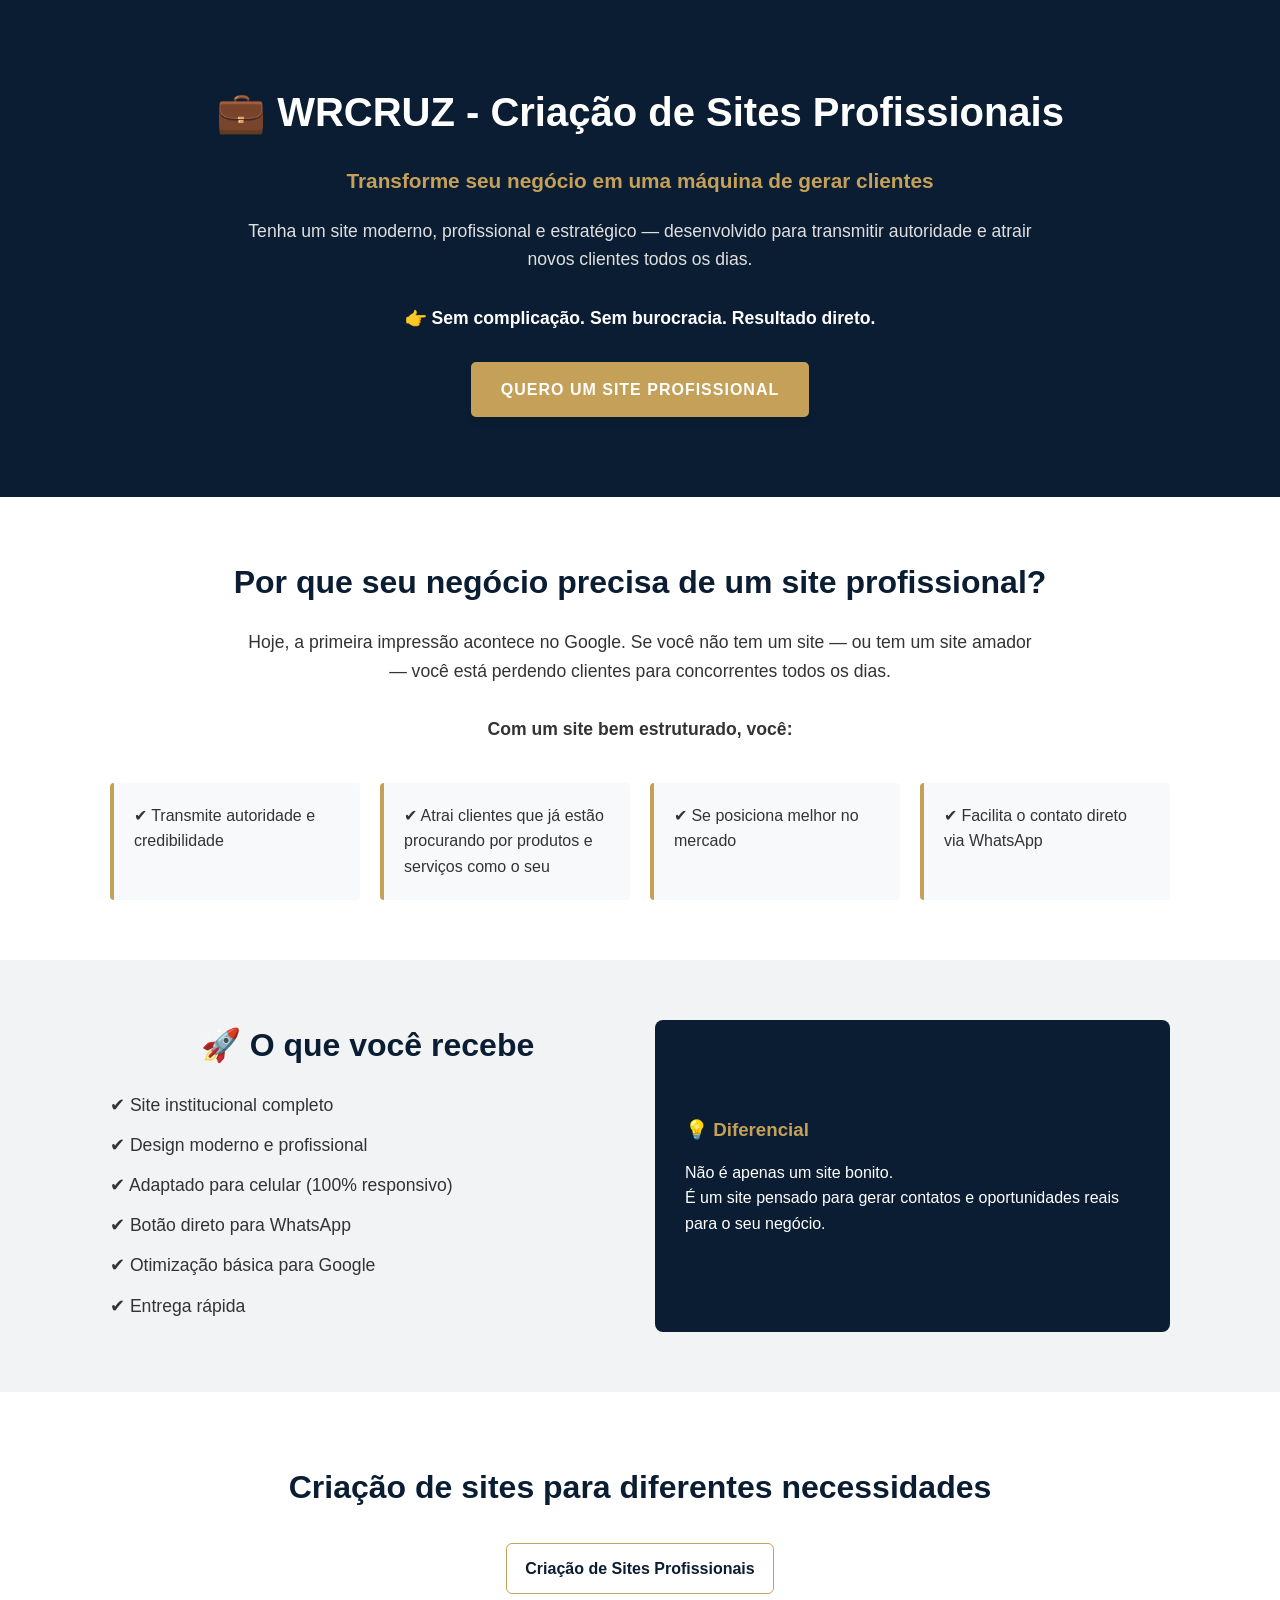
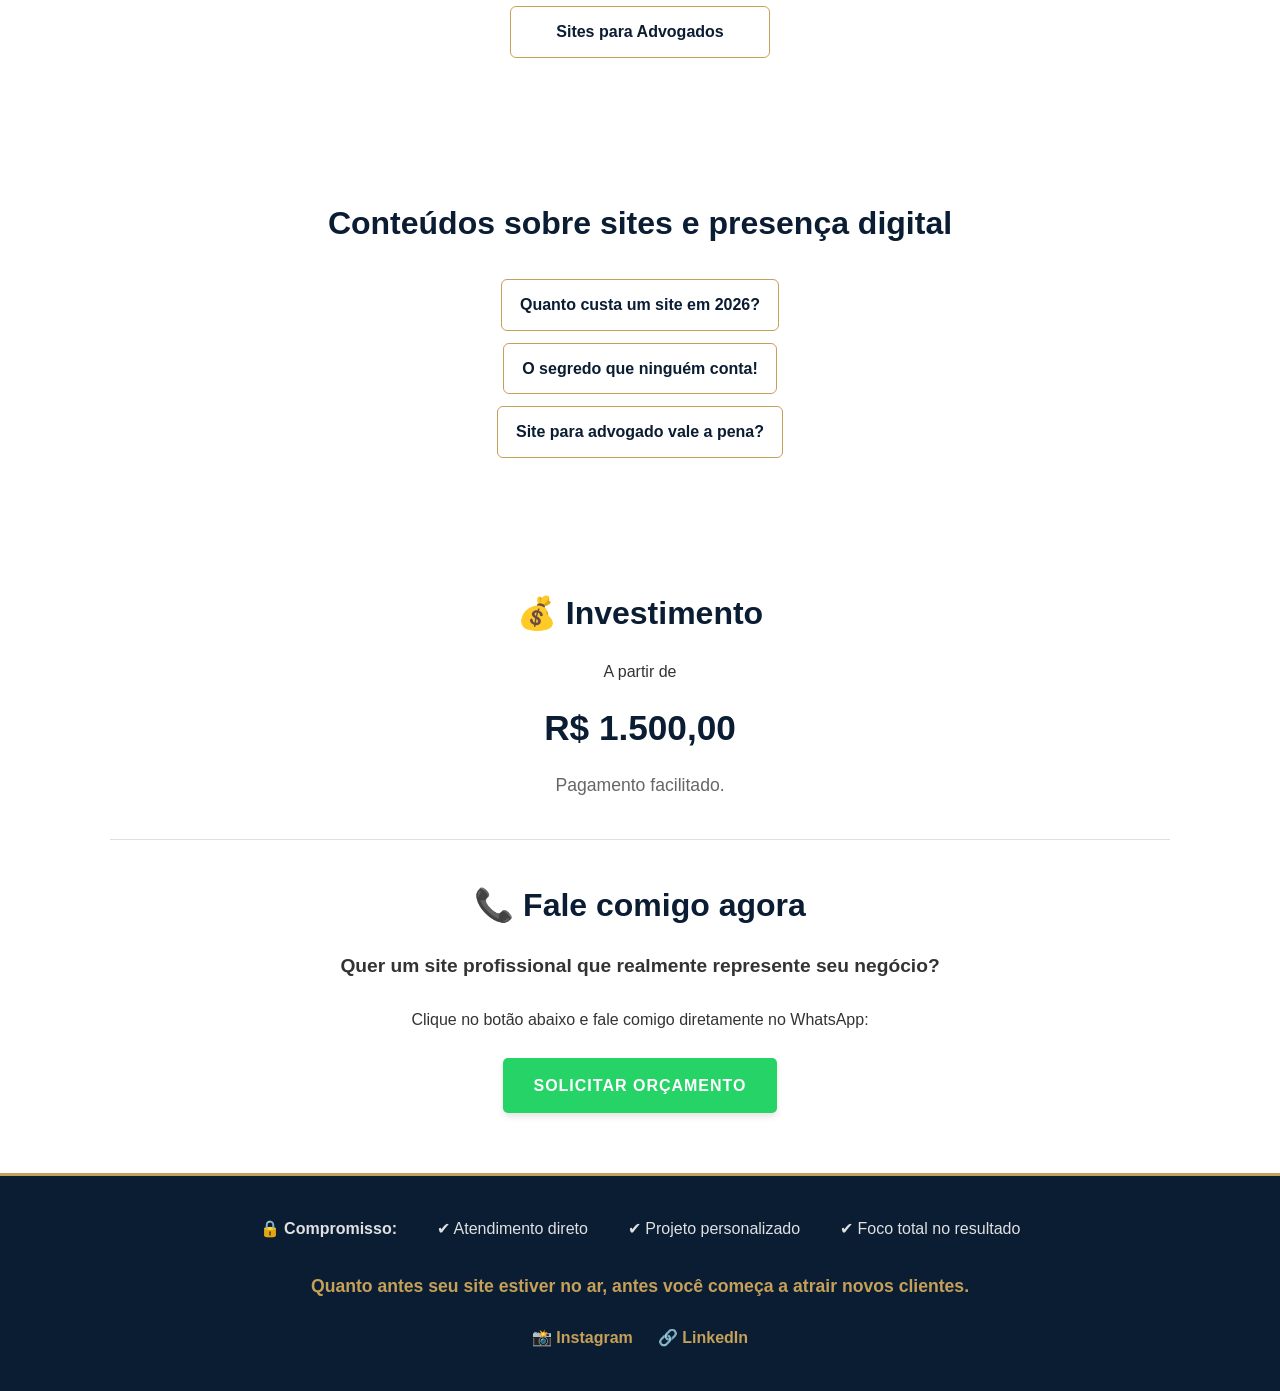
<file: index.html>
<!DOCTYPE html>
<html lang="pt-br">
<head>
    <!-- Google tag (gtag.js) -->
    <script async src="https://www.googletagmanager.com/gtag/js?id=G-B6BQDY1TDD"></script>
    <script>
    window.dataLayer = window.dataLayer || [];
    function gtag(){dataLayer.push(arguments);}
    gtag('js', new Date());

    gtag('config', 'G-B6BQDY1TDD');
    </script>
    <meta charset="UTF-8">
    <meta name="viewport" content="width=device-width, initial-scale=1.0">
    <title>Criação de Sites Profissionais | WR Cruz</title>
    <meta name="description" content="Criação de sites profissionais para advogados, imobiliárias e condomínios. Sites rápidos, modernos e otimizados para Google.">
    <meta name="msvalidate.01" content="6EF476D3A4BE28DECF253E98DB652164" />
    <link rel="stylesheet" href="estilo.css">
</head>
<body>

    <header class="hero">
        <div class="container">
            <h1>💼 WRCRUZ - Criação de Sites Profissionais</h1>
            <p class="subtitle">Transforme seu negócio em uma máquina de gerar clientes</p>
            <p>Tenha um site moderno, profissional e estratégico — desenvolvido para transmitir autoridade e atrair novos clientes todos os dias.</p>
            <p class="highlight">👉 Sem complicação. Sem burocracia. Resultado direto.</p>
            <a href="#contato" class="btn">Quero um site profissional</a>
        </div>
    </header>
    <main>
        <section class="por-que">
            <div class="container">
                <h2>Por que seu negócio precisa de um site profissional?</h2>
                <p>Hoje, a primeira impressão acontece no Google. Se você não tem um site — ou tem um site amador — você está perdendo clientes para concorrentes todos os dias.</p>
                
                <p><strong>Com um site bem estruturado, você:</strong></p>
                
                <div class="grid-beneficios">
                    <div class="card-beneficio">✔ Transmite autoridade e credibilidade</div>
                    <div class="card-beneficio">✔ Atrai clientes que já estão procurando por produtos e serviços como o seu</div>
                    <div class="card-beneficio">✔ Se posiciona melhor no mercado</div>
                    <div class="card-beneficio">✔ Facilita o contato direto via WhatsApp</div>
                </div>
            </div>
        </section>

        <section class="entrega">
            <div class="container">
                <div class="grid-entrega">
                    <div class="lista-entrega">
                        <h2>🚀 O que você recebe</h2>
                        <ul>
                            <li>✔ Site institucional completo</li>
                            <li>✔ Design moderno e profissional</li>
                            <li>✔ Adaptado para celular (100% responsivo)</li>
                            <li>✔ Botão direto para WhatsApp</li>
                            <li>✔ Otimização básica para Google</li>
                            <li>✔ Entrega rápida</li>
                        </ul>
                    </div>
                    <div class="diferencial-box">
                        <h3>💡 Diferencial</h3>
                        <p>Não é apenas um site bonito.</p>
                        <p>É um site pensado para gerar contatos e oportunidades reais para o seu negócio.</p>
                    </div>
                </div>
            </div>
        </section>

        <section class="servicos">
            <div class="container">

                <h2>Criação de sites para diferentes necessidades</h2>

                <ul>
                <li><a href="criacao-de-sites.html">Criação de Sites Profissionais</a></li>
                <li><a href="sites-para-advogados.html">Sites para Advogados</a></li>
                </ul>

            </div>
        </section>

        <section class="conteudo">
            <div class="container">
                <h2>Conteúdos sobre sites e presença digital</h2>

                <ul>
                    <li>
                        <a href="quanto-custa-site-2026.html">
                            Quanto custa um site em 2026?
                        </a>
                    </li>

                    <li>
                        <a href="o-segredo-das-agencias.html">
                            O segredo que ninguém conta!
                        </a>
                    </li>

                    <li>
                        <a href="site-para-advogado-vale-a-pena.html">
                            Site para advogado vale a pena?
                        </a>
                    </li>
                </ul>
            </div>
        </section>

        <section id="contato" class="cta-final">
            <div class="container">
                <h2>💰 Investimento</h2>
                <p>A partir de</p>
                <div class="preco">R$ 1.500,00</div>
                <p class="pagamento">Pagamento facilitado.</p>
                
                <hr style="border: 0; height: 1px; background: #e0e0e0; margin: 40px 0;">

                <h2>📞 Fale comigo agora</h2>
                <p class="contato-texto">Quer um site profissional que realmente represente seu negócio?</p>
                <p style="margin-bottom: 25px;">Clique no botão abaixo e fale comigo diretamente no WhatsApp:</p>
                
                <a href="https://wa.me/5511947932187" target="_blank" class="btn" style="background-color: #25d366;">Solicitar Orçamento</a>
            </div>
        </section>
    </main>
    <footer>
        <div class="container">
            <div class="grid-compromisso">
                <div class="item-compromisso">🔒 <strong>Compromisso:</strong></div>
                <div class="item-compromisso">✔ Atendimento direto</div>
                <div class="item-compromisso">✔ Projeto personalizado</div>
                <div class="item-compromisso">✔ Foco total no resultado</div>
            </div>
            
            <p class="fechamento">Quanto antes seu site estiver no ar, antes você começa a atrair novos clientes.</p>
        
            <!-- Links das redes sociais perfeitamente integrados -->
            <div class="social-links">
                <a href="https://www.instagram.com/dev.wrcruz?igsh=MTc3ZGU0MTVsenQ4bQ==" target="_blank" rel="noopener noreferrer">📸 Instagram</a>
                <a href="https://www.linkedin.com/in/wagner-rogerio-cruz-8895621a3" target="_blank" rel="noopener noreferrer">🔗 LinkedIn</a> 
            </div>
        </div>
    </footer>

</body>
</html>
</file>
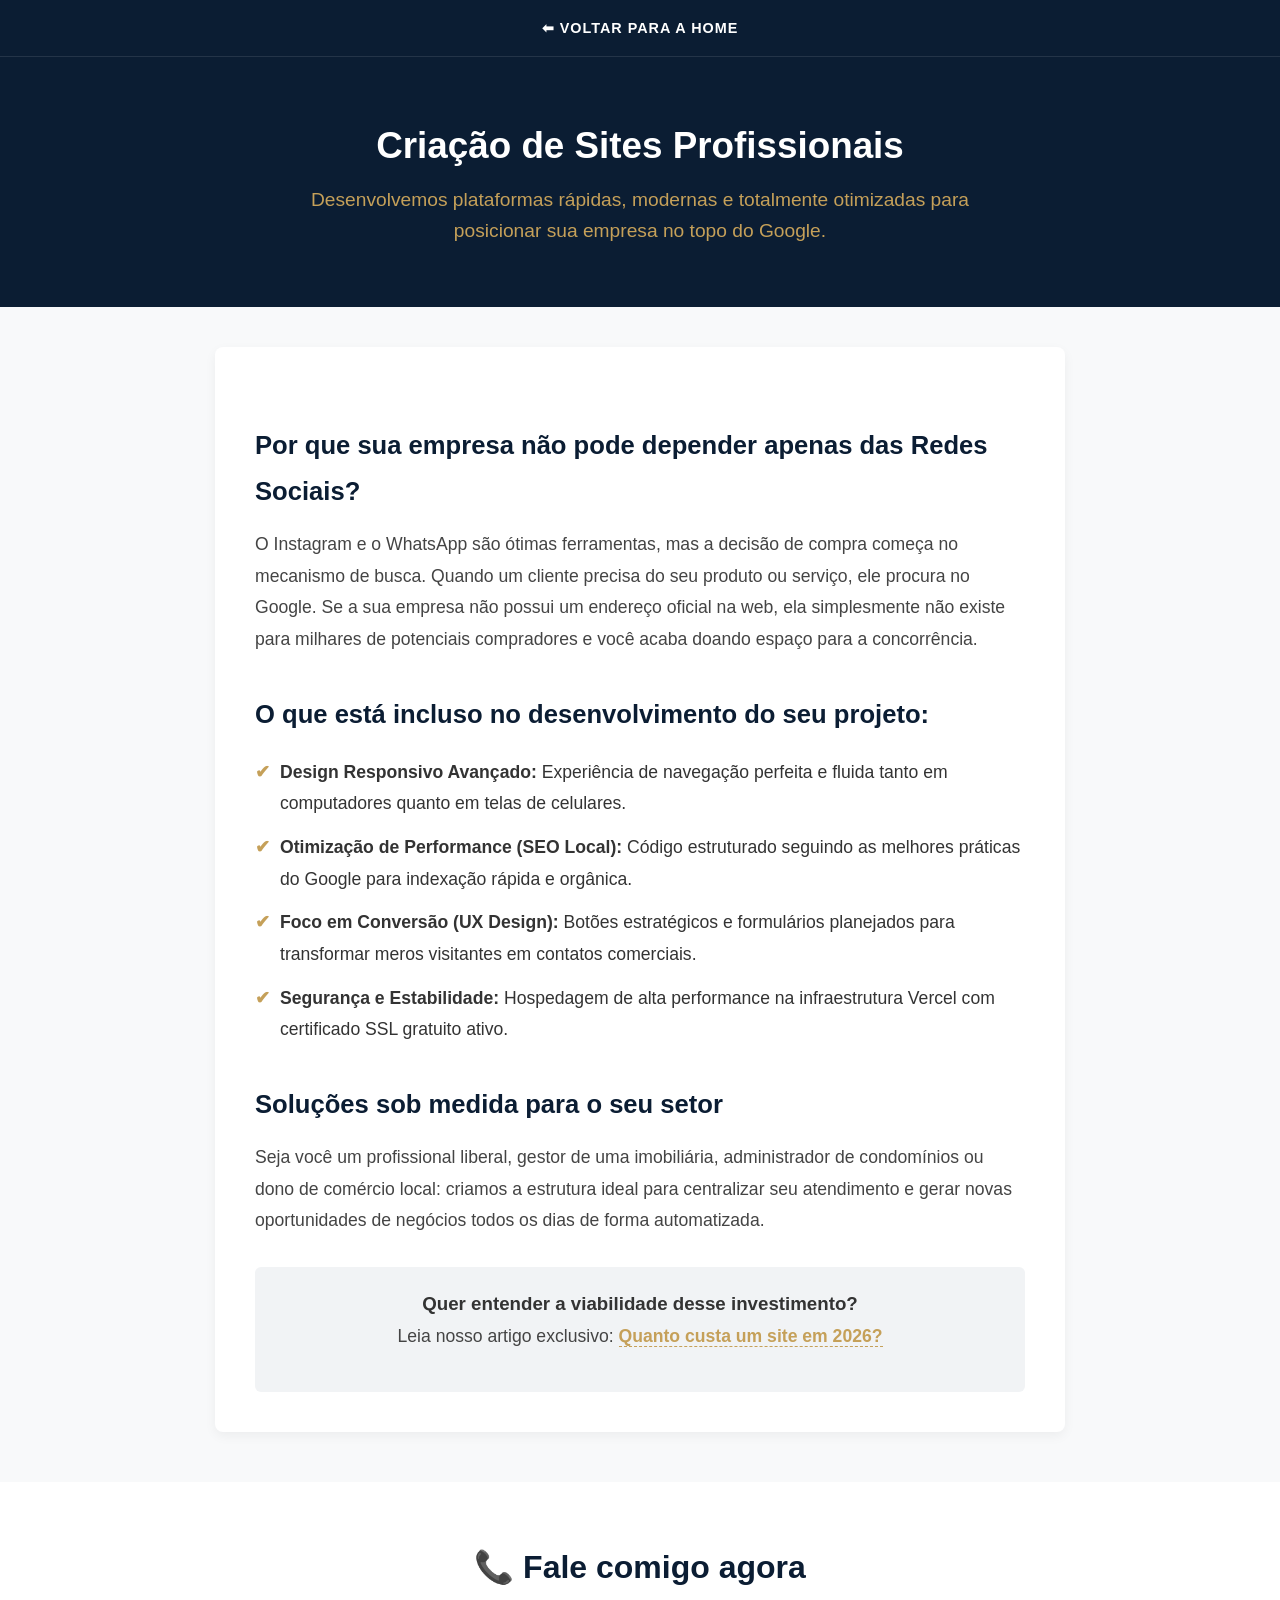
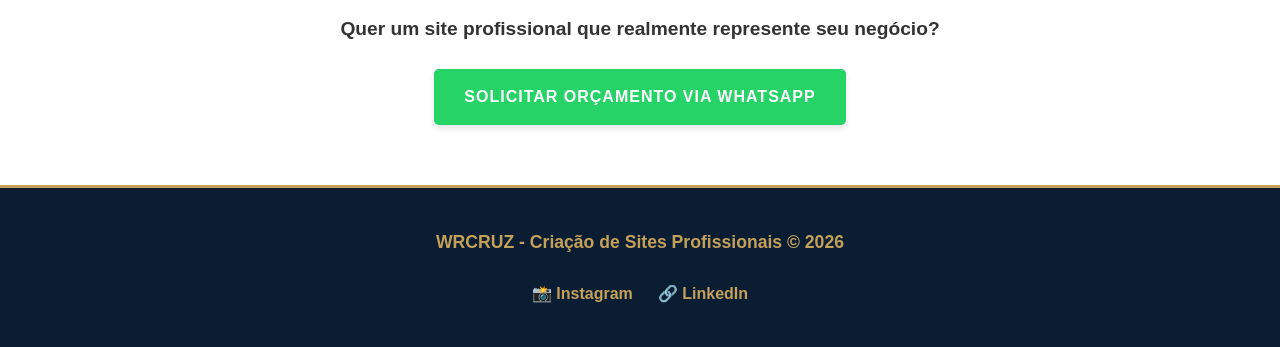
<file: criacao-de-sites.html>
<!DOCTYPE html>
<html lang="pt-br">
<head>
    <!-- Google tag (gtag.js) -->
    <script async src="https://www.googletagmanager.com/gtag/js?id=G-B6BQDY1TDD"></script>
    <script>
    window.dataLayer = window.dataLayer || [];
    function gtag(){dataLayer.push(arguments);}
    gtag('js', new Date());

    gtag('config', 'G-B6BQDY1TDD');
    </script>
    <meta charset="UTF-8">
    <meta name="viewport" content="width=device-width, initial-scale=1.0">
    <title>Criação de Sites Profissionais | WR Cruz</title>
    <meta name="description" content="Criação de sites profissionais rápidos, modernos e otimizados para Google. Desenvolvimento de sites para empresas, advogados, imobiliárias e condomínios.">
    <link rel="stylesheet" href="estilo.css">
</head>
<body class="service-page">

    <!-- Menu Superior Simples para Navegação Interna -->
    <nav style="background: #0b1d33; padding: 15px 0; border-bottom: 1px solid rgba(255,255,255,0.1); text-align: center;">
        <a href="index.html" style="color: #ffffff; text-decoration: none; font-weight: bold; font-size: 0.9rem; letter-spacing: 1px; text-transform: uppercase;">⬅ VOLTAR PARA A HOME</a>
    </nav>

<header>
        <h1>Criação de Sites Profissionais</h1>
        <p>Desenvolvemos plataformas rápidas, modernas e totalmente otimizadas para posicionar sua empresa no topo do Google.</p>
    </header>

    <main class="container">
        <div class="content-wrapper">
            <h2>Por que sua empresa não pode depender apenas das Redes Sociais?</h2>
            <p>O Instagram e o WhatsApp são ótimas ferramentas, mas a decisão de compra começa no mecanismo de busca. Quando um cliente precisa do seu produto ou serviço, ele procura no Google. Se a sua empresa não possui um endereço oficial na web, ela simplesmente não existe para milhares de potenciais compradores e você acaba doando espaço para a concorrência.</p>

            <h2>O que está incluso no desenvolvimento do seu projeto:</h2>
            <ul>
                <li><strong>Design Responsivo Avançado:</strong> Experiência de navegação perfeita e fluida tanto em computadores quanto em telas de celulares.</li>
                <li><strong>Otimização de Performance (SEO Local):</strong> Código estruturado seguindo as melhores práticas do Google para indexação rápida e orgânica.</li>
                <li><strong>Foco em Conversão (UX Design):</strong> Botões estratégicos e formulários planejados para transformar meros visitantes em contatos comerciais.</li>
                <li><strong>Segurança e Estabilidade:</strong> Hospedagem de alta performance na infraestrutura Vercel com certificado SSL gratuito ativo.</li>
            </ul>

            <h2>Soluções sob medida para o seu setor</h2>
            <p>Seja você um profissional liberal, gestor de uma imobiliária, administrador de condomínios ou dono de comércio local: criamos a estrutura ideal para centralizar seu atendimento e gerar novas oportunidades de negócios todos os dias de forma automatizada.</p>

            <div class="link-sugestao">
                <h3>Quer entender a viabilidade desse investimento?</h3>
                <p>Leia nosso artigo exclusivo: <a href="quanto-custa-site-2026.html">Quanto custa um site em 2026?</a></p>
            </div>
        </div>
    </main>
    
    <!-- Rodapé Padrão Convertendo para o seu WhatsApp -->
    <section class="cta-final" style="background-color: #ffffff; text-align: center; padding: 60px 0;">
        <div class="container">
            <h2>📞 Fale comigo agora</h2>
            <p class="contato-texto">Quer um site profissional que realmente represente seu negócio?</p>
            <a href="https://wa.me/5511947932187" target="_blank" class="btn" style="background-color: #25d366;">Solicitar Orçamento via WhatsApp</a>
        </div>
    </section>

    <footer>
        <div class="container">
            <p class="fechamento">WRCRUZ - Criação de Sites Profissionais © 2026</p>

            <!-- Links das redes sociais perfeitamente integrados -->
            <div class="social-links">
                <a href="https://www.instagram.com/dev.wrcruz?igsh=MTc3ZGU0MTVsenQ4bQ==" target="_blank" rel="noopener noreferrer">📸 Instagram</a>
                <a href="https://www.linkedin.com/in/wagner-rogerio-cruz-8895621a3" target="_blank" rel="noopener noreferrer">🔗 LinkedIn</a> 
            </div>
        </div>
    </footer>

</body>
</html>
</file>
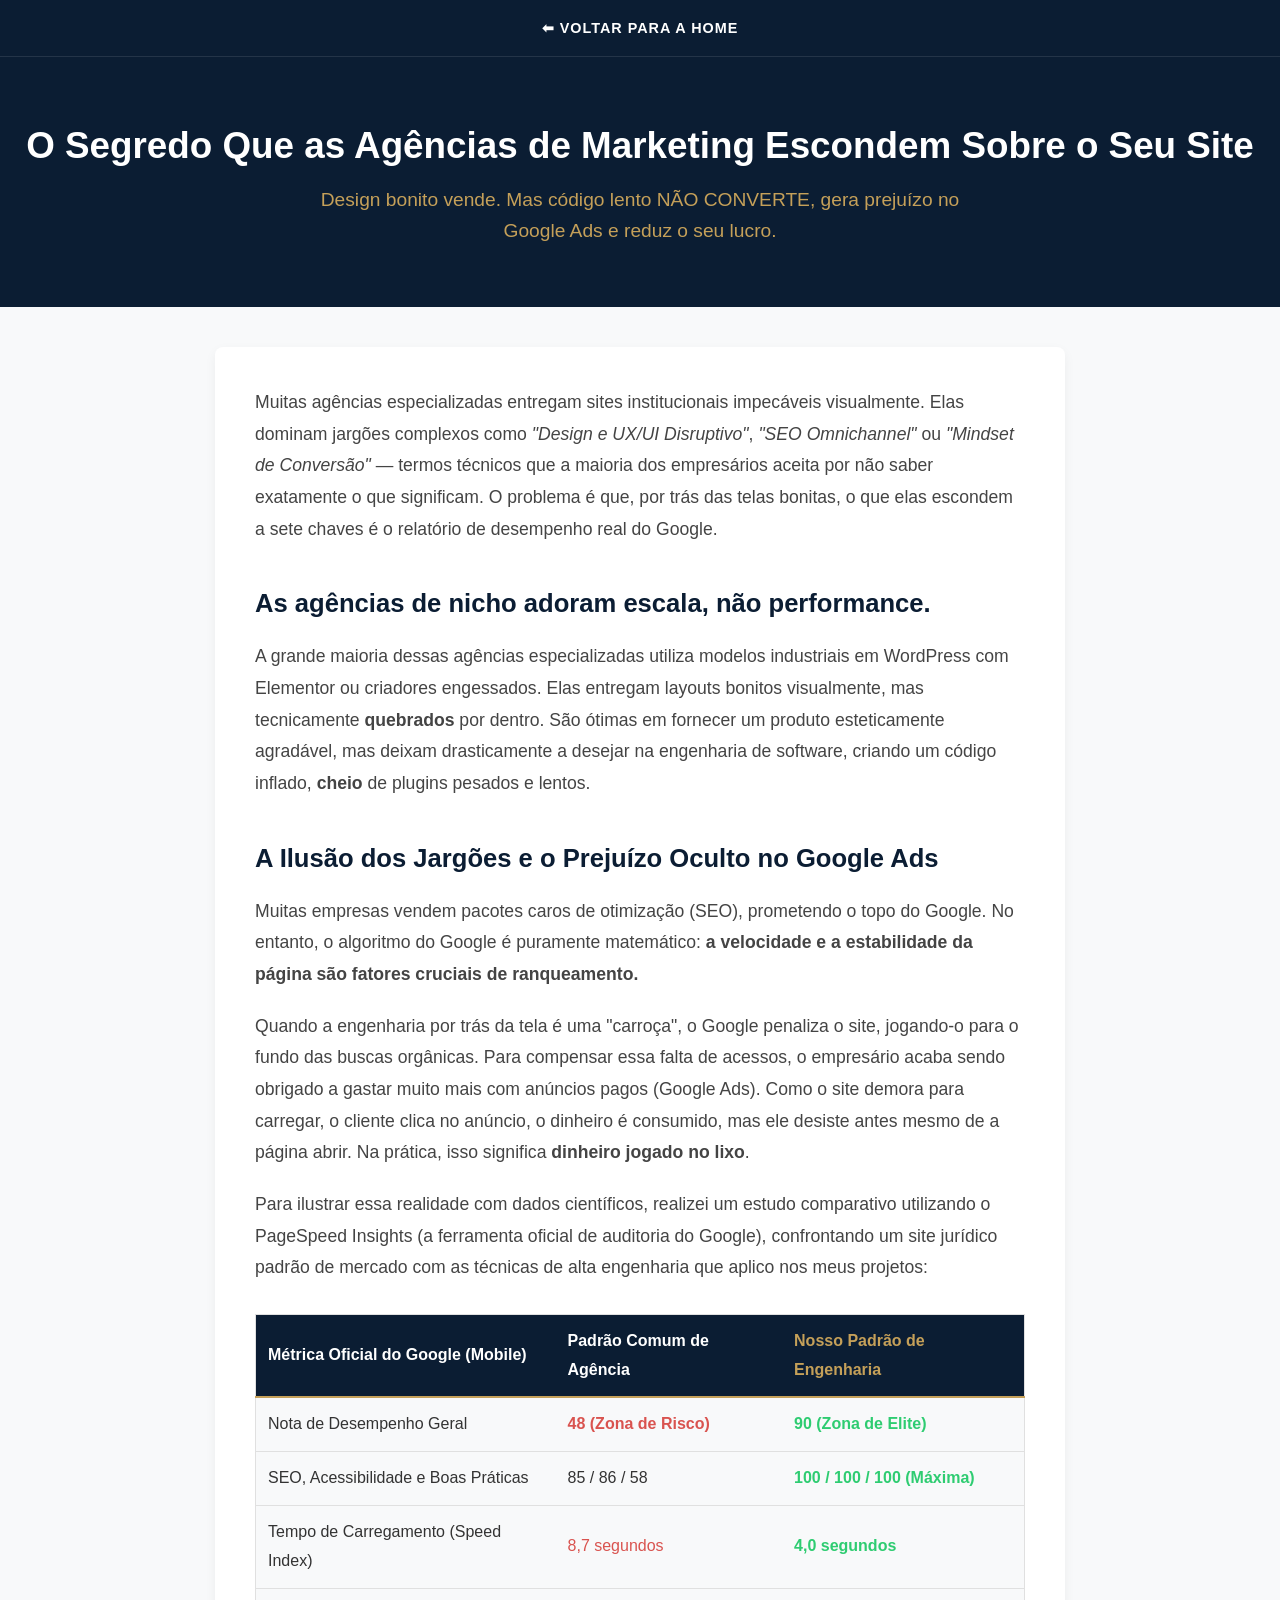
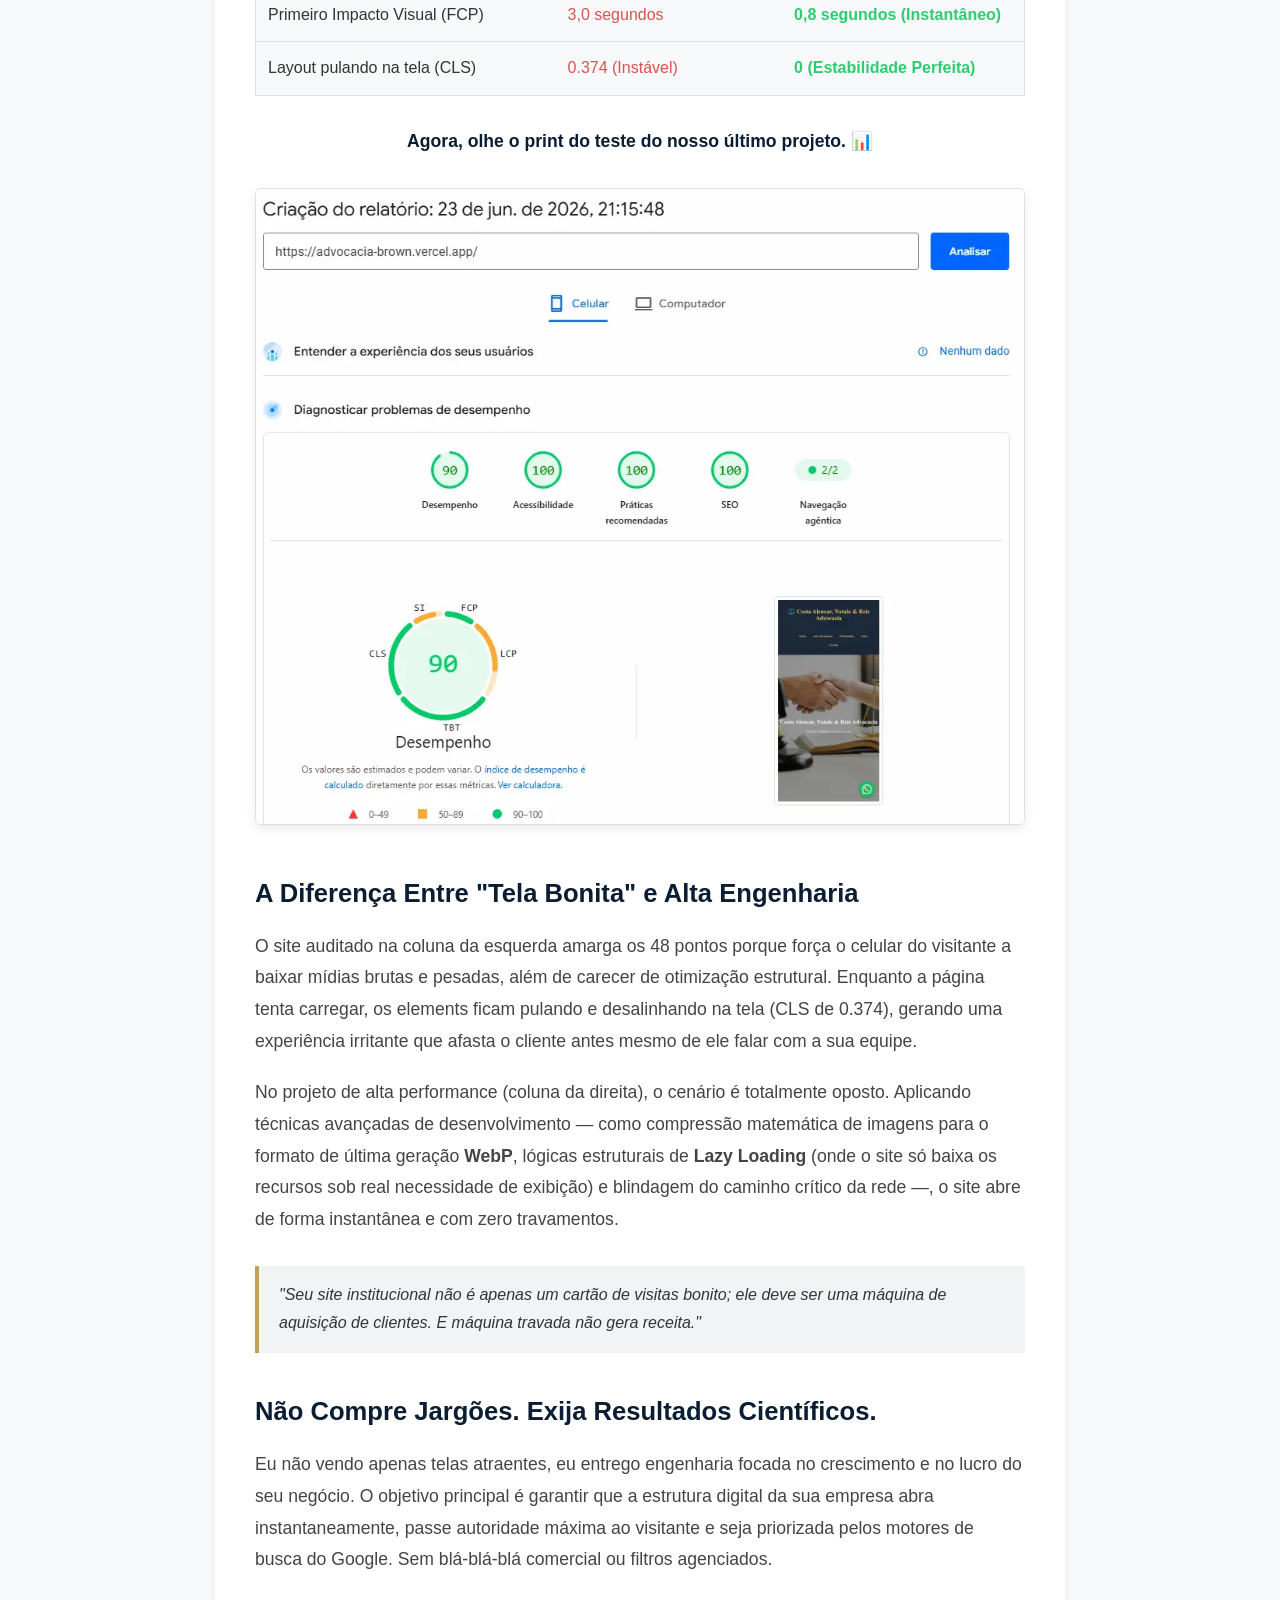
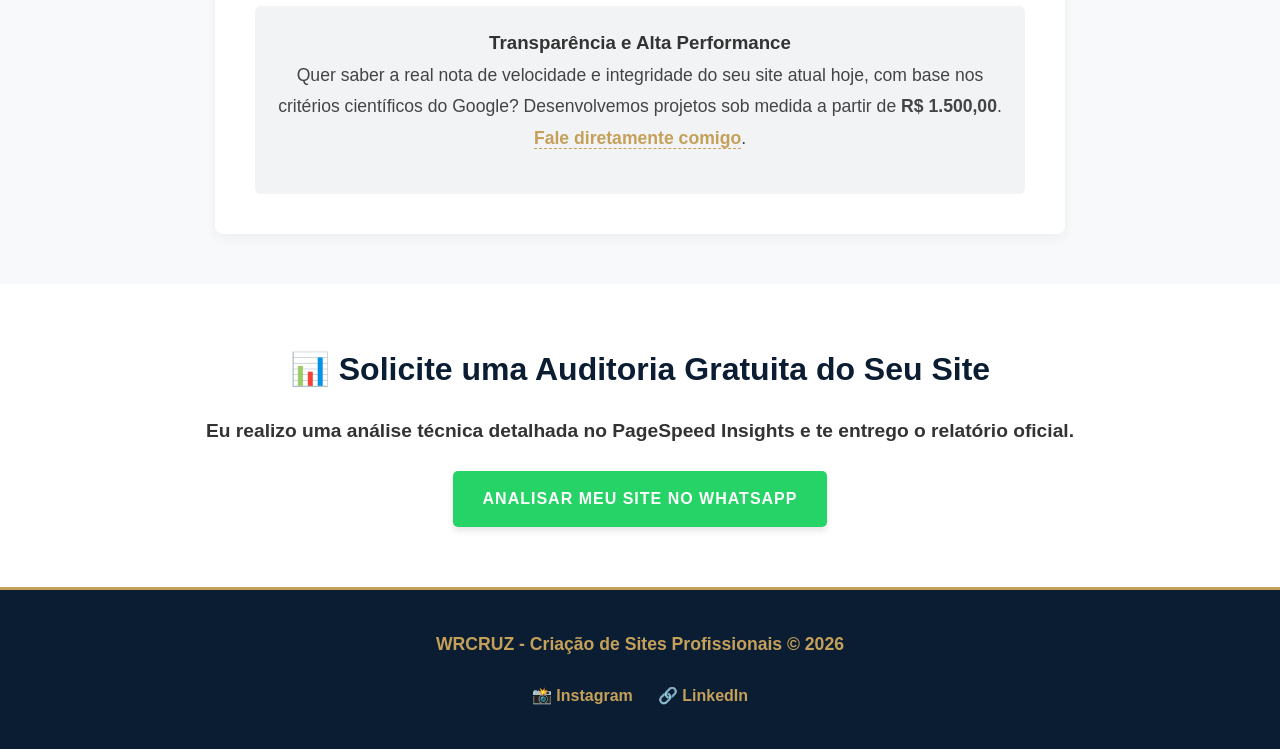
<file: o-segredo-das-agencias.html>
<!DOCTYPE html>
<html lang="pt-br">
<head>
    <!-- Google tag (gtag.js) -->
    <script async src="https://www.googletagmanager.com/gtag/js?id=G-B6BQDY1TDD"></script>
    <script>
    window.dataLayer = window.dataLayer || [];
    function gtag(){dataLayer.push(arguments);}
    gtag('js', new Date());

    gtag('config', 'G-B6BQDY1TDD');
    </script>
    <meta charset="UTF-8">
    <meta name="viewport" content="width=device-width, initial-scale=1.0">
    <title>O Segredo que as Agências Escondem Sobre Seu Site | WR Cruz</title>
    <meta name="description" content="Design bonito vende, mas código lento não converte. Descubra o prejuízo oculto no Google Ads e a verdade sobre a engenharia de sites de alta performance.">
    <link rel="stylesheet" href="estilo.css">
</head>
<body class="article-page">

    <nav style="background: #0b1d33; padding: 15px 0; border-bottom: 1px solid rgba(255,255,255,0.1); text-align: center;">
        <a href="index.html" style="color: #ffffff; text-decoration: none; font-weight: bold; font-size: 0.9rem; letter-spacing: 1px;">⬅ VOLTAR PARA A HOME</a>
    </nav>

    <header>
        <h1>O Segredo Que as Agências de Marketing Escondem Sobre o Seu Site</h1>
        <p>Design bonito vende. Mas código lento NÃO CONVERTE, gera prejuízo no Google Ads e reduz o seu lucro.</p>
    </header>

    <main class="container">
        <article>
            <p>Muitas agências especializadas entregam sites institucionais impecáveis visualmente. Elas dominam jargões complexos como <em>"Design e UX/UI Disruptivo"</em>, <em>"SEO Omnichannel"</em> ou <em>"Mindset de Conversão"</em> — termos técnicos que a maioria dos empresários aceita por não saber exatamente o que significam. O problema é que, por trás das telas bonitas, o que elas escondem a sete chaves é o relatório de desempenho real do Google.</p>

            <h2>As agências de nicho adoram escala, não performance.</h2>
            <p>A grande maioria dessas agências especializadas utiliza modelos industriais em WordPress com Elementor ou criadores engessados. Elas entregam layouts bonitos visualmente, mas tecnicamente <strong>quebrados</strong> por dentro. São ótimas em fornecer um produto esteticamente agradável, mas deixam drasticamente a desejar na engenharia de software, criando um código inflado, <strong>cheio</strong> de plugins pesados e lentos.</p>

            <h2>A Ilusão dos Jargões e o Prejuízo Oculto no Google Ads</h2>
            
            <p>Muitas empresas vendem pacotes caros de otimização (SEO), prometendo o topo do Google. No entanto, o algoritmo do Google é puramente matemático: <strong>a velocidade e a estabilidade da página são fatores cruciais de ranqueamento.</strong></p>
            
            <p>Quando a engenharia por trás da tela é uma "carroça", o Google penaliza o site, jogando-o para o fundo das buscas orgânicas. Para compensar essa falta de acessos, o empresário acaba sendo obrigado a gastar muito mais com anúncios pagos (Google Ads). Como o site demora para carregar, o cliente clica no anúncio, o dinheiro é consumido, mas ele desiste antes mesmo de a página abrir. Na prática, isso significa <strong>dinheiro jogado no lixo</strong>.</p>

            <p>Para ilustrar essa realidade com dados científicos, realizei um estudo comparativo utilizando o PageSpeed Insights (a ferramenta oficial de auditoria do Google), confrontando um site jurídico padrão de mercado com as técnicas de alta engenharia que aplico nos meus projetos:</p>

            <!-- TABELA COMPARATIVA DO ESTUDO DE MERCADO -->
            <div style="margin: 30px 0; overflow-x: auto;">
                <table style="width: 100%; border-collapse: collapse; text-align: left; background-color: #f8f9fa; border: 1px solid #e0e0e0; font-size: 1rem;">
                    <thead>
                        <tr style="border-bottom: 2px solid #c5a059; background-color: #0b1d33;">
                            <th style="padding: 12px; color: #ffffff;">Métrica Oficial do Google (Mobile)</th>
                            <th style="padding: 12px; color: #ffffff;">Padrão Comum de Agência</th>
                            <th style="padding: 12px; color: #c5a059; font-weight: bold;">Nosso Padrão de Engenharia</th>
                        </tr>
                    </thead>
                    <tbody>
                        <tr style="border-bottom: 1px solid #e0e0e0;">
                            <td style="padding: 12px; font-weight: 500;">Nota de Desempenho Geral</td>
                            <td style="padding: 12px; color: #d9534f; font-weight: bold;">48 (Zona de Risco)</td>
                            <td style="padding: 12px; color: #2ecc71; font-weight: bold;">90 (Zona de Elite)</td>
                        </tr>
                        <tr style="border-bottom: 1px solid #e0e0e0;">
                            <td style="padding: 12px; font-weight: 500;">SEO, Acessibilidade e Boas Práticas</td>
                            <td style="padding: 12px;">85 / 86 / 58</td>
                            <td style="padding: 12px; color: #2ecc71; font-weight: bold;">100 / 100 / 100 (Máxima)</td>
                        </tr>
                        <tr style="border-bottom: 1px solid #e0e0e0;">
                            <td style="padding: 12px; font-weight: 500;">Tempo de Carregamento (Speed Index)</td>
                            <td style="padding: 12px; color: #d9534f;">8,7 segundos</td>
                            <td style="padding: 12px; color: #2ecc71; font-weight: bold;">4,0 segundos</td>
                        </tr>
                        <tr style="border-bottom: 1px solid #e0e0e0;">
                            <td style="padding: 12px; font-weight: 500;">Primeiro Impacto Visual (FCP)</td>
                            <td style="padding: 12px; color: #d9534f;">3,0 segundos</td>
                            <td style="padding: 12px; color: #2ecc71; font-weight: bold;">0,8 segundos (Instantâneo)</td>
                        </tr>
                        <tr style="border-bottom: 1px solid #e0e0e0;">
                            <td style="padding: 12px; font-weight: 500;">Layout pulando na tela (CLS)</td>
                            <td style="padding: 12px; color: #d9534f;">0.374 (Instável)</td>
                            <td style="padding: 12px; color: #2ecc71; font-weight: bold;">0 (Estabilidade Perfeita)</td>
                        </tr>
                    </tbody>
                </table>
            </div>

            <!-- SEÇÃO DA IMAGEM: Otimizada com tratamento de largura para mobile -->
            <div style="margin: 30px 0; text-align: center;">
                <p style="font-weight: 600; color: #0b1d33;">Agora, olhe o print do teste do nosso último projeto. 📊</p>
                <img src="./imagens/teste-site.webp" width="800" alt="Relatório de Performance do Google PageSpeed" style="max-width: 100%; height: auto; border-radius: 6px; box-shadow: 0 4px 12px rgba(0,0,0,0.08); border: 1px solid #e0e0e0; margin-top: 10px;">
            </div>

            <h2>A Diferença Entre "Tela Bonita" e Alta Engenharia</h2>
            
            <p>O site auditado na coluna da esquerda amarga os 48 pontos porque força o celular do visitante a baixar mídias brutas e pesadas, além de carecer de otimização estrutural. Enquanto a página tenta carregar, os elements ficam pulando e desalinhando na tela (CLS de 0.374), gerando uma experiência irritante que afasta o cliente antes mesmo de ele falar com a sua equipe.</p>
            
            <p>No projeto de alta performance (coluna da direita), o cenário é totalmente oposto. Aplicando técnicas avançadas de desenvolvimento — como compressão matemática de imagens para o formato de última geração <strong>WebP</strong>, lógicas estruturais de <strong>Lazy Loading</strong> (onde o site só baixa os recursos sob real necessidade de exibição) e blindagem do caminho crítico da rede —, o site abre de forma instantânea e com zero travamentos.</p>

            <blockquote style="border-left: 4px solid #c5a059; padding: 15px 20px; margin: 30px 0; font-style: italic; background-color: #f1f3f5; color: #333;">
                "Seu site institucional não é apenas um cartão de visitas bonito; ele deve ser uma máquina de aquisição de clientes. E máquina travada não gera receita."
            </blockquote>

            <h2>Não Compre Jargões. Exija Resultados Científicos.</h2>
            
            <p>Eu não vendo apenas telas atraentes, eu entrego engenharia focada no crescimento e no lucro do seu negócio. O objetivo principal é garantir que a estrutura digital da sua empresa abra instantaneamente, passe autoridade máxima ao visitante e seja priorizada pelos motores de busca do Google. Sem blá-blá-blá comercial ou filtros agenciados.</p>

            <div class="link-sugestao">
                <h3>Transparência e Alta Performance</h3>
                <p>Quer saber a real nota de velocidade e integridade do seu site atual hoje, com base nos critérios científicos do Google? Desenvolvemos projetos sob medida a partir de <strong>R$ 1.500,00</strong>. <a href="index.html#contato">Fale diretamente comigo</a>.</p>
            </div>
        </article>
    </main>
    
    <section class="cta-final" style="background-color: #ffffff; text-align: center; padding: 60px 0;">
        <div class="container">
            <h2>📊 Solicite uma Auditoria Gratuita do Seu Site</h2>
            <p class="contato-texto">Eu realizo uma análise técnica detalhada no PageSpeed Insights e te entrego o relatório oficial.</p>
            <a href="https://wa.me/5511947932187" target="_blank" class="btn" style="background-color: #25d366;">Analisar Meu Site no WhatsApp</a>
        </div>
    </section>

    <footer>
        <div class="container">
            <p class="fechamento">WRCRUZ - Criação de Sites Profissionais © 2026</p>

            <div class="social-links">
                <a href="https://www.instagram.com/dev.wrcruz?igsh=MTc3ZGU0MTVsenQ4bQ==" target="_blank" rel="noopener noreferrer">📸 Instagram</a>
                <a href="https://www.linkedin.com/in/wagner-rogerio-cruz-8895621a3" target="_blank" rel="noopener noreferrer">🔗 LinkedIn</a> 
            </div>
        </div>
    </footer>

</body>
</html>
</file>
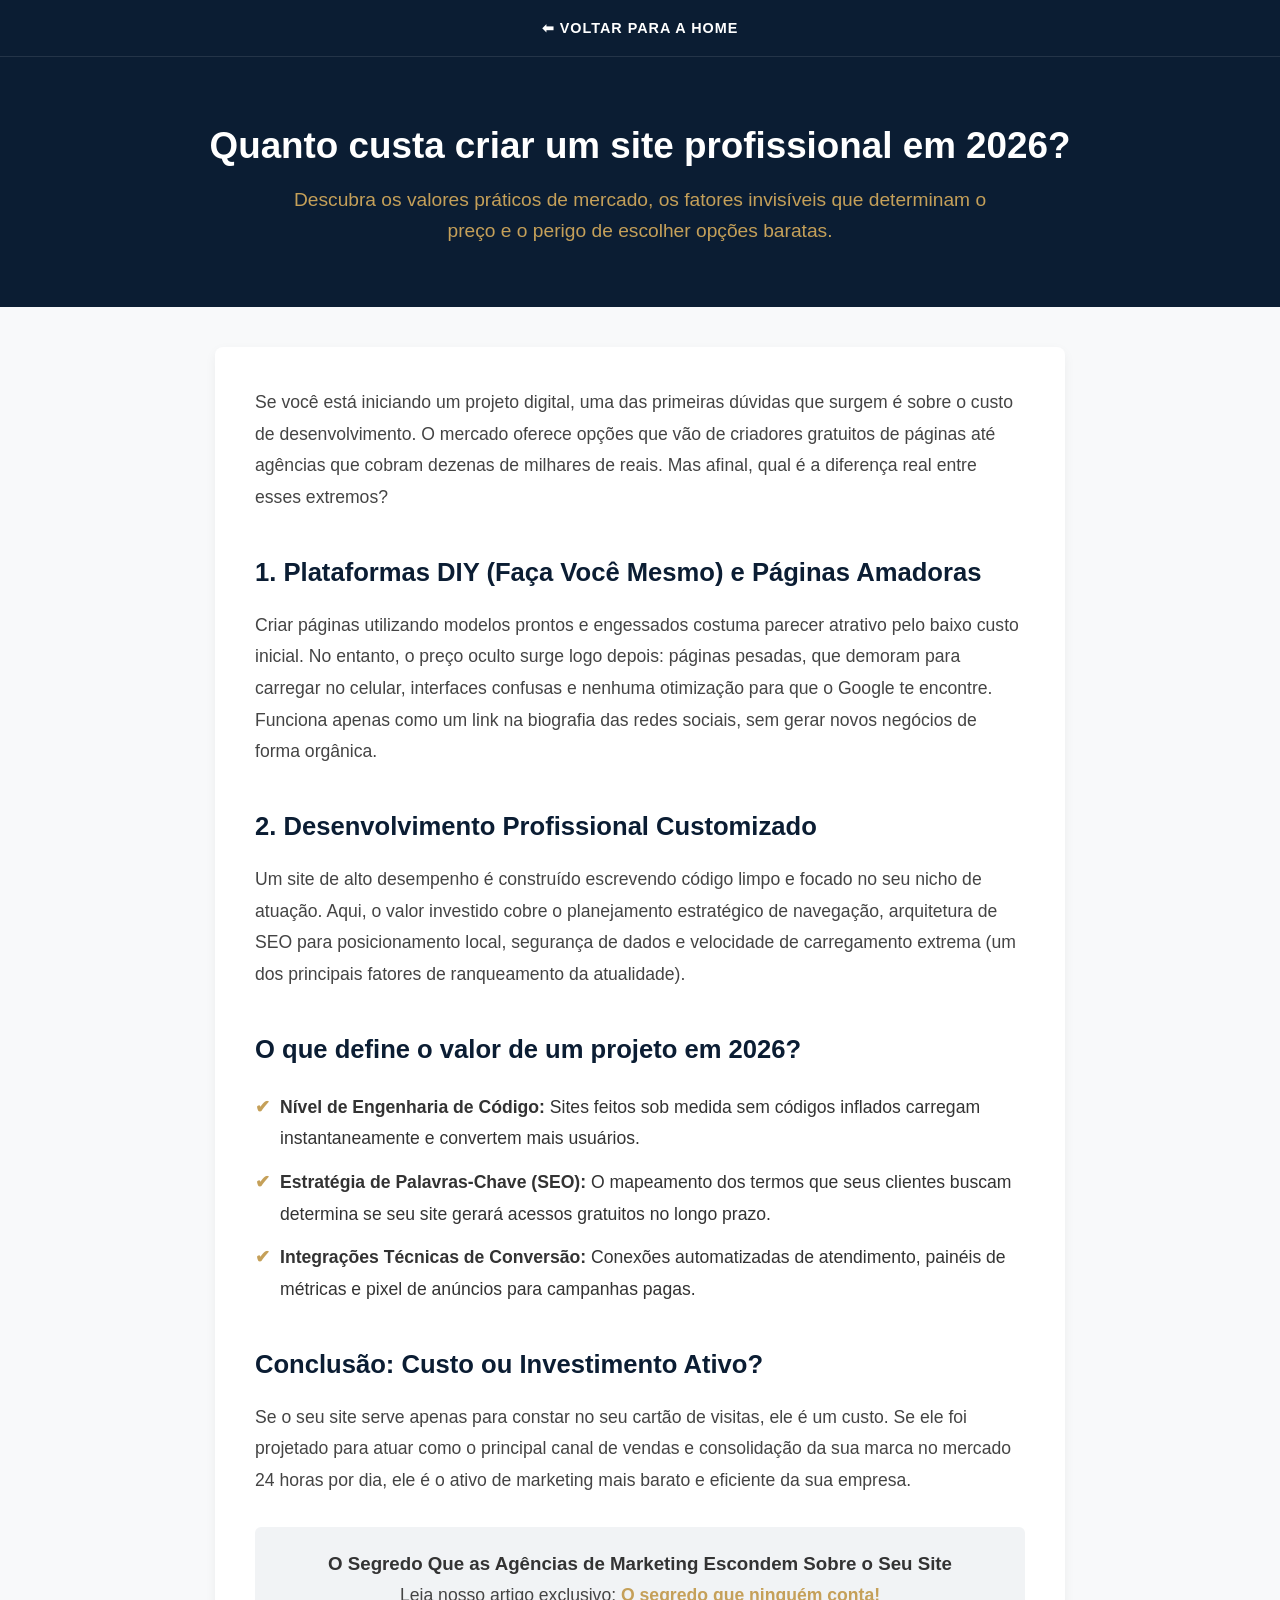
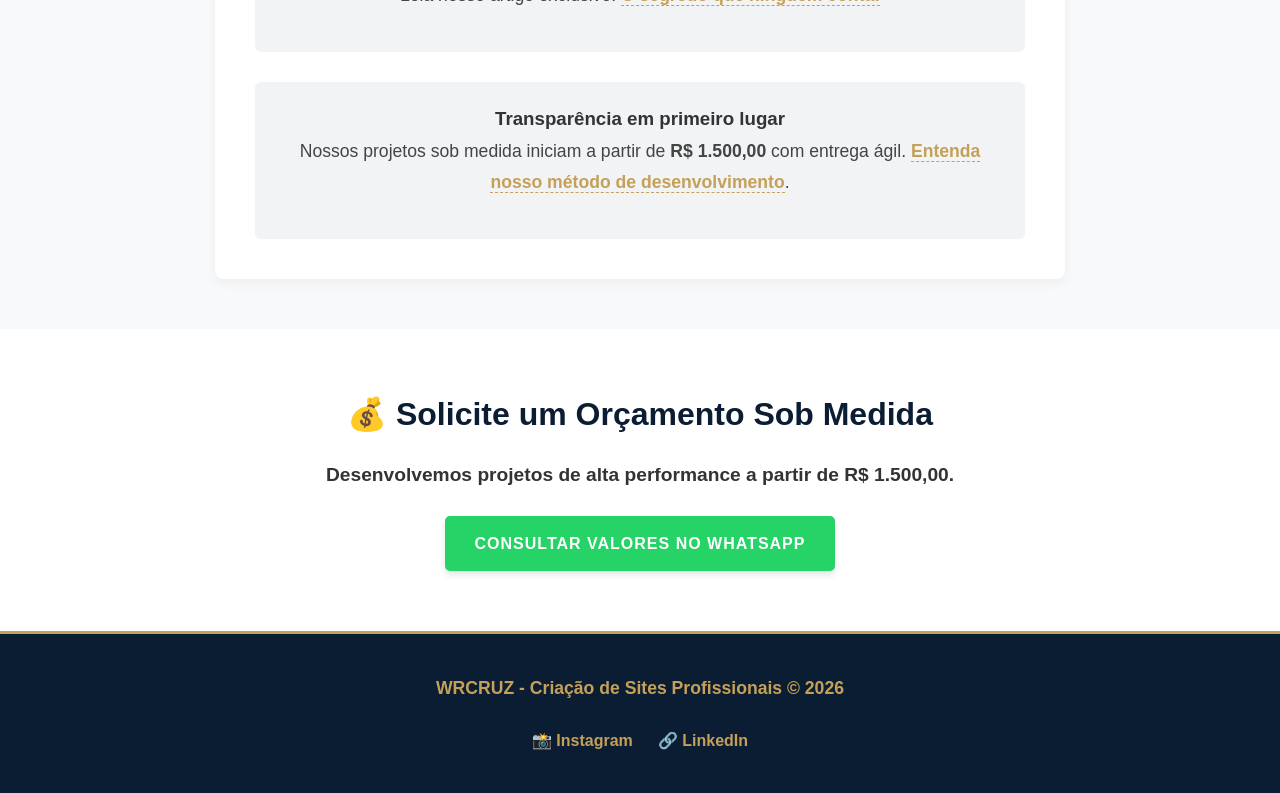
<file: quanto-custa-site-2026.html>
<!DOCTYPE html>
<html lang="pt-br">
<head>
    <!-- Google tag (gtag.js) -->
    <script async src="https://www.googletagmanager.com/gtag/js?id=G-B6BQDY1TDD"></script>
    <script>
    window.dataLayer = window.dataLayer || [];
    function gtag(){dataLayer.push(arguments);}
    gtag('js', new Date());

    gtag('config', 'G-B6BQDY1TDD');
    </script>
    <meta charset="UTF-8">
    <meta name="viewport" content="width=device-width, initial-scale=1.0">
    <title>Quanto custa um site em 2026? Preços e Fatores | WR Cruz</title>
    <meta name="description" content="Descubra quanto custa um site em 2026, fatores que influenciam o preço e diferenças entre sites simples e profissionais de alto desempenho.">
    <link rel="stylesheet" href="estilo.css">
</head>
<body class="article-page">

    <nav style="background: #0b1d33; padding: 15px 0; border-bottom: 1px solid rgba(255,255,255,0.1); text-align: center;">
        <a href="index.html" style="color: #ffffff; text-decoration: none; font-weight: bold; font-size: 0.9rem; letter-spacing: 1px;">⬅ VOLTAR PARA A HOME</a>
    </nav>

<header>
        <h1>Quanto custa criar um site profissional em 2026?</h1>
        <p>Descubra os valores práticos de mercado, os fatores invisíveis que determinam o preço e o perigo de escolher opções baratas.</p>
    </header>

    <main class="container">
        <article>
            <p>Se você está iniciando um projeto digital, uma das primeiras dúvidas que surgem é sobre o custo de desenvolvimento. O mercado oferece opções que vão de criadores gratuitos de páginas até agências que cobram dezenas de milhares de reais. Mas afinal, qual é a diferença real entre esses extremos?</p>

            <h2>1. Plataformas DIY (Faça Você Mesmo) e Páginas Amadoras</h2>
            <p>Criar páginas utilizando modelos prontos e engessados costuma parecer atrativo pelo baixo custo inicial. No entanto, o preço oculto surge logo depois: páginas pesadas, que demoram para carregar no celular, interfaces confusas e nenhuma otimização para que o Google te encontre. Funciona apenas como um link na biografia das redes sociais, sem gerar novos negócios de forma orgânica.</p>

            <h2>2. Desenvolvimento Profissional Customizado</h2>
            <p>Um site de alto desempenho é construído escrevendo código limpo e focado no seu nicho de atuação. Aqui, o valor investido cobre o planejamento estratégico de navegação, arquitetura de SEO para posicionamento local, segurança de dados e velocidade de carregamento extrema (um dos principais fatores de ranqueamento da atualidade).</p>

            <h2>O que define o valor de um projeto em 2026?</h2>
            <ul>
                <li><strong>Nível de Engenharia de Código:</strong> Sites feitos sob medida sem códigos inflados carregam instantaneamente e convertem mais usuários.</li>
                <li><strong>Estratégia de Palavras-Chave (SEO):</strong> O mapeamento dos termos que seus clientes buscam determina se seu site gerará acessos gratuitos no longo prazo.</li>
                <li><strong>Integrações Técnicas de Conversão:</strong> Conexões automatizadas de atendimento, painéis de métricas e pixel de anúncios para campanhas pagas.</li>
            </ul>

            <h2>Conclusão: Custo ou Investimento Ativo?</h2>
            <p>Se o seu site serve apenas para constar no seu cartão de visitas, ele é um custo. Se ele foi projetado para atuar como o principal canal de vendas e consolidação da sua marca no mercado 24 horas por dia, ele é o ativo de marketing mais barato e eficiente da sua empresa.</p>

            <div class="link-sugestao">
                <h3>O Segredo Que as Agências de Marketing Escondem Sobre o Seu Site</h3>
                <p>Leia nosso artigo exclusivo: <a href="o-segredo-das-agencias.html">O segredo que ninguém conta!</a></p>
            </div>

            <div class="link-sugestao">
                <h3>Transparência em primeiro lugar</h3>
                <p>Nossos projetos sob medida iniciam a partir de <strong>R$ 1.500,00</strong> com entrega ágil. <a href="criacao-de-sites.html">Entenda nosso método de desenvolvimento</a>.</p>
            </div>
        </article>
    </main>
    
    <section class="cta-final" style="background-color: #ffffff; text-align: center; padding: 60px 0;">
        <div class="container">
            <h2>💰 Solicite um Orçamento Sob Medida</h2>
            <p class="contato-texto">Desenvolvemos projetos de alta performance a partir de R$ 1.500,00.</p>
            <a href="https://wa.me/5511947932187" target="_blank" class="btn" style="background-color: #25d366;">Consultar Valores no WhatsApp</a>
        </div>
    </section>

    <footer>
        <div class="container">
            <p class="fechamento">WRCRUZ - Criação de Sites Profissionais © 2026</p>

            <!-- Links das redes sociais perfeitamente integrados -->
            <div class="social-links">
                <a href="https://www.instagram.com/dev.wrcruz?igsh=MTc3ZGU0MTVsenQ4bQ==" target="_blank" rel="noopener noreferrer">📸 Instagram</a>
                <a href="https://www.linkedin.com/in/wagner-rogerio-cruz-8895621a3" target="_blank" rel="noopener noreferrer">🔗 LinkedIn</a> 
            </div>
        </div>
    </footer>

</body>
</html>
</file>
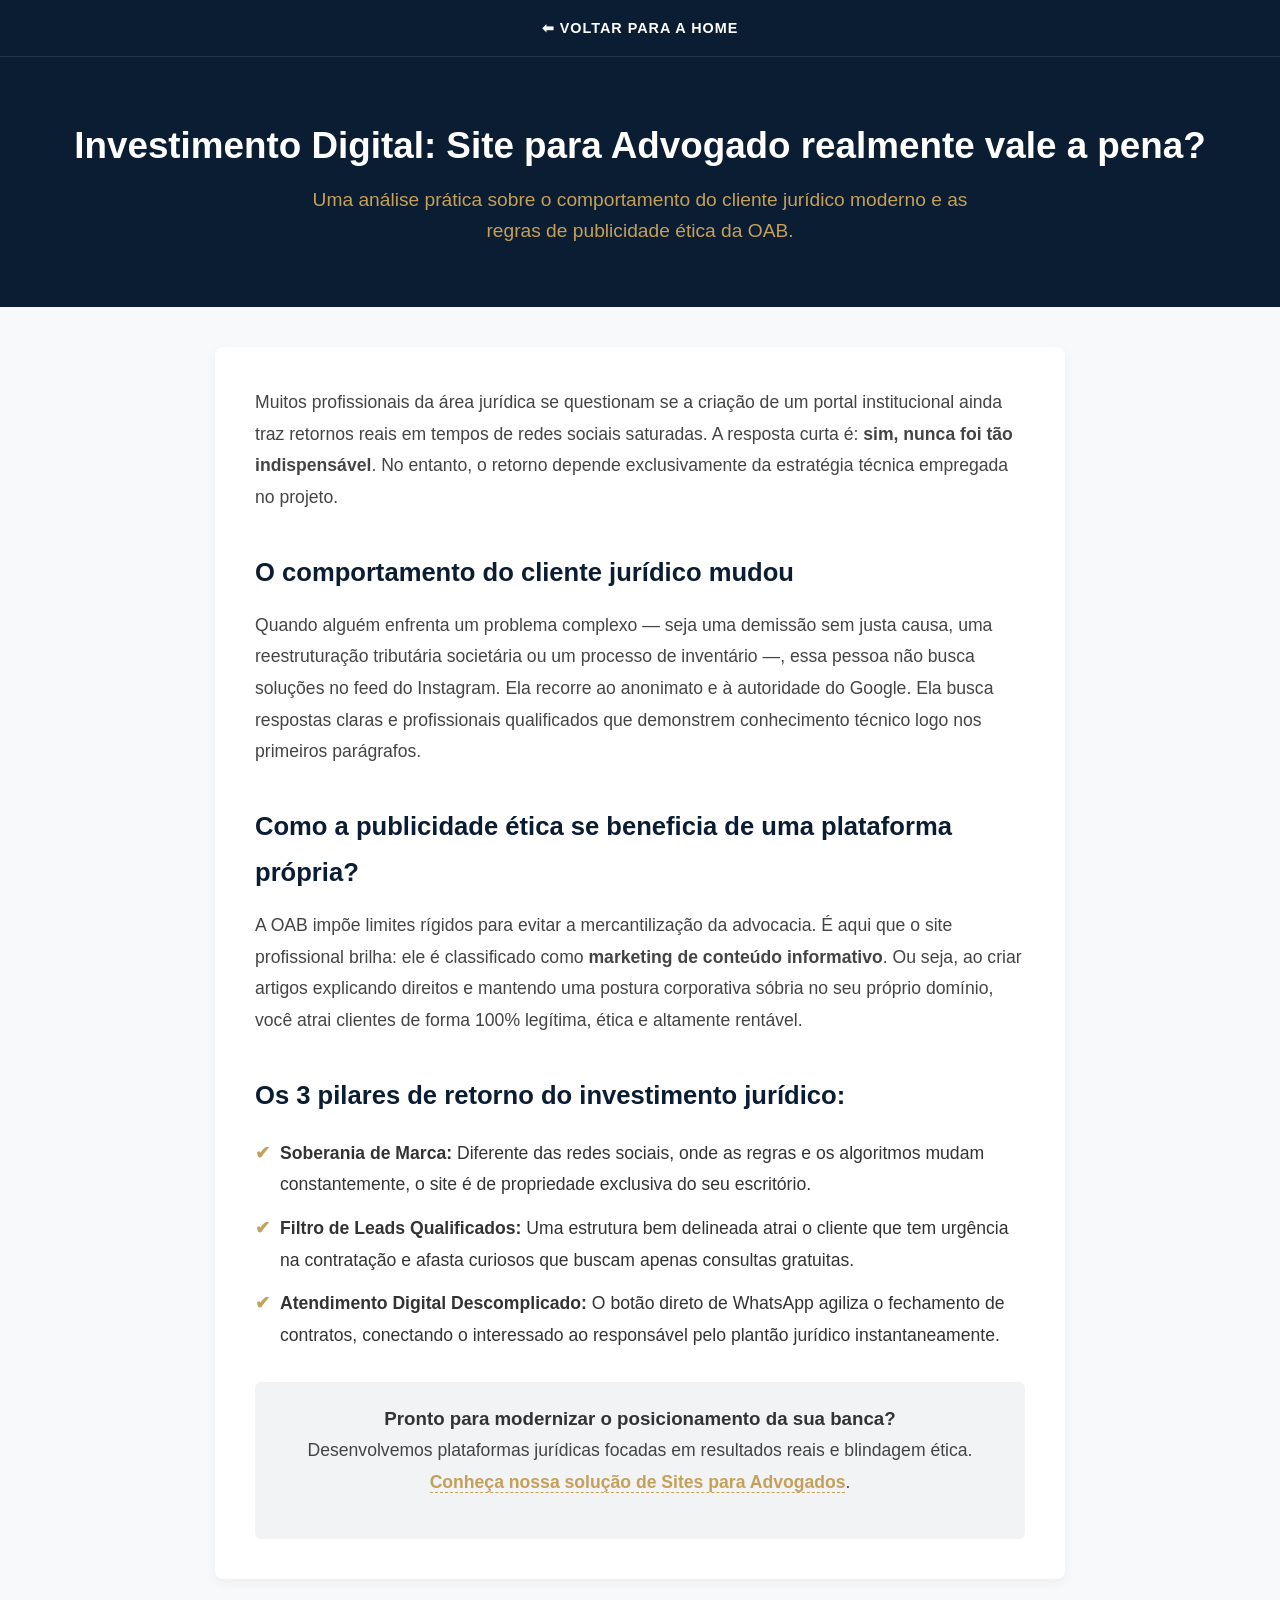
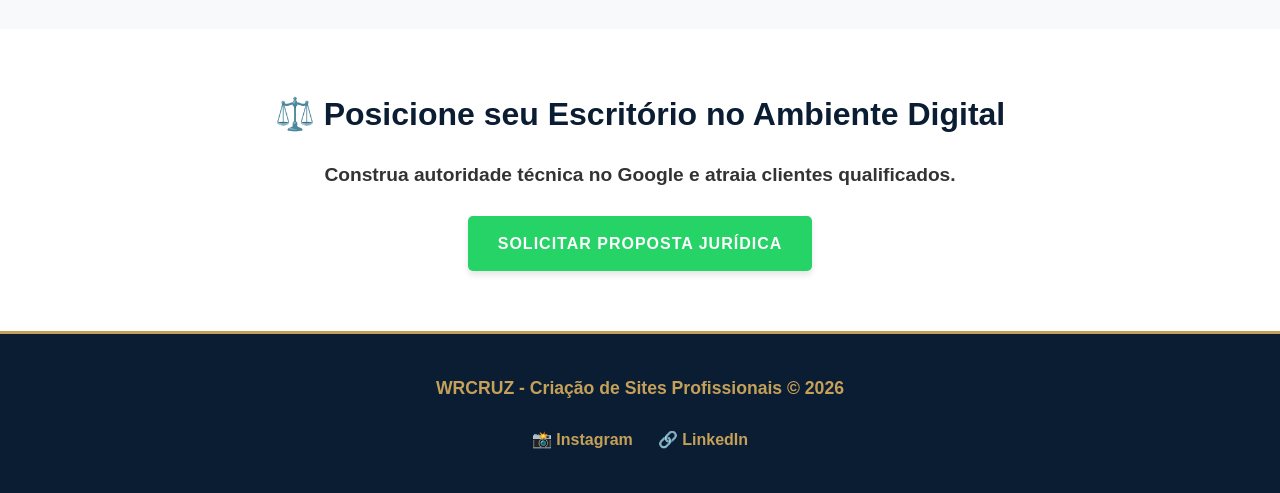
<file: site-para-advogado-vale-a-pena.html>
<!DOCTYPE html>
<html lang="pt-br">
<head>
    <!-- Google tag (gtag.js) -->
    <script async src="https://www.googletagmanager.com/gtag/js?id=G-B6BQDY1TDD"></script>
    <script>
    window.dataLayer = window.dataLayer || [];
    function gtag(){dataLayer.push(arguments);}
    gtag('js', new Date());

    gtag('config', 'G-B6BQDY1TDD');
    </script>
    <meta charset="UTF-8">
    <meta name="viewport" content="width=device-width, initial-scale=1.0">
    <title>Site para Advogado vale a pena? Benefícios | WR Cruz</title>
    <meta name="description" content="Descubra se vale a pena ter um site para advogados e como ele atua diretamente na captação ética de clientes e autoridade no mercado jurídico.">
    <link rel="stylesheet" href="estilo.css">
</head>
<body class="article-page">

    <nav style="background: #0b1d33; padding: 15px 0; border-bottom: 1px solid rgba(255,255,255,0.1); text-align: center;">
        <a href="index.html" style="color: #ffffff; text-decoration: none; font-weight: bold; font-size: 0.9rem; letter-spacing: 1px;">⬅ VOLTAR PARA A HOME</a>
    </nav>

<header>
        <h1>Investimento Digital: Site para Advogado realmente vale a pena?</h1>
        <p>Uma análise prática sobre o comportamento do cliente jurídico moderno e as regras de publicidade ética da OAB.</p>
    </header>

    <main class="container">
        <article>
            <p>Muitos profissionais da área jurídica se questionam se a criação de um portal institucional ainda traz retornos reais em tempos de redes sociais saturadas. A resposta curta é: <strong>sim, nunca foi tão indispensável</strong>. No entanto, o retorno depende exclusivamente da estratégia técnica empregada no projeto.</p>

            <h2>O comportamento do cliente jurídico mudou</h2>
            <p>Quando alguém enfrenta um problema complexo — seja uma demissão sem justa causa, uma reestruturação tributária societária ou um processo de inventário —, essa pessoa não busca soluções no feed do Instagram. Ela recorre ao anonimato e à autoridade do Google. Ela busca respostas claras e profissionais qualificados que demonstrem conhecimento técnico logo nos primeiros parágrafos.</p>

            <h2>Como a publicidade ética se beneficia de uma plataforma própria?</h2>
            <p>A OAB impõe limites rígidos para evitar a mercantilização da advocacia. É aqui que o site profissional brilha: ele é classificado como <strong>marketing de conteúdo informativo</strong>. Ou seja, ao criar artigos explicando direitos e mantendo uma postura corporativa sóbria no seu próprio domínio, você atrai clientes de forma 100% legítima, ética e altamente rentável.</p>

            <h2>Os 3 pilares de retorno do investimento jurídico:</h2>
            <ul>
                <li><strong>Soberania de Marca:</strong> Diferente das redes sociais, onde as regras e os algoritmos mudam constantemente, o site é de propriedade exclusiva do seu escritório.</li>
                <li><strong>Filtro de Leads Qualificados:</strong> Uma estrutura bem delineada atrai o cliente que tem urgência na contratação e afasta curiosos que buscam apenas consultas gratuitas.</li>
                <li><strong>Atendimento Digital Descomplicado:</strong> O botão direto de WhatsApp agiliza o fechamento de contratos, conectando o interessado ao responsável pelo plantão jurídico instantaneamente.</li>
            </ul>

            <div class="link-sugestao">
                <h3>Pronto para modernizar o posicionamento da sua banca?</h3>
                <p>Desenvolvemos plataformas jurídicas focadas em resultados reais e blindagem ética. <a href="sites-para-advogados.html">Conheça nossa solução de Sites para Advogados</a>.</p>
            </div>
        </article>
    </main>
    
    <section class="cta-final" style="background-color: #ffffff; text-align: center; padding: 60px 0;">
        <div class="container">
            <h2>⚖️ Posicione seu Escritório no Ambiente Digital</h2>
            <p class="contato-texto">Construa autoridade técnica no Google e atraia clientes qualificados.</p>
            <a href="https://wa.me/5511947932187" target="_blank" class="btn" style="background-color: #25d366;">Solicitar Proposta Jurídica</a>
        </div>
    </section>

    <footer>
        <div class="container">
            <p class="fechamento">WRCRUZ - Criação de Sites Profissionais © 2026</p>

            <!-- Links das redes sociais perfeitamente integrados -->
            <div class="social-links">
                <a href="https://www.instagram.com/dev.wrcruz?igsh=MTc3ZGU0MTVsenQ4bQ==" target="_blank" rel="noopener noreferrer">📸 Instagram</a>
                <a href="https://www.linkedin.com/in/wagner-rogerio-cruz-8895621a3" target="_blank" rel="noopener noreferrer">🔗 LinkedIn</a> 
            </div>
        </div>
    </footer>

</body>
</html>
</file>
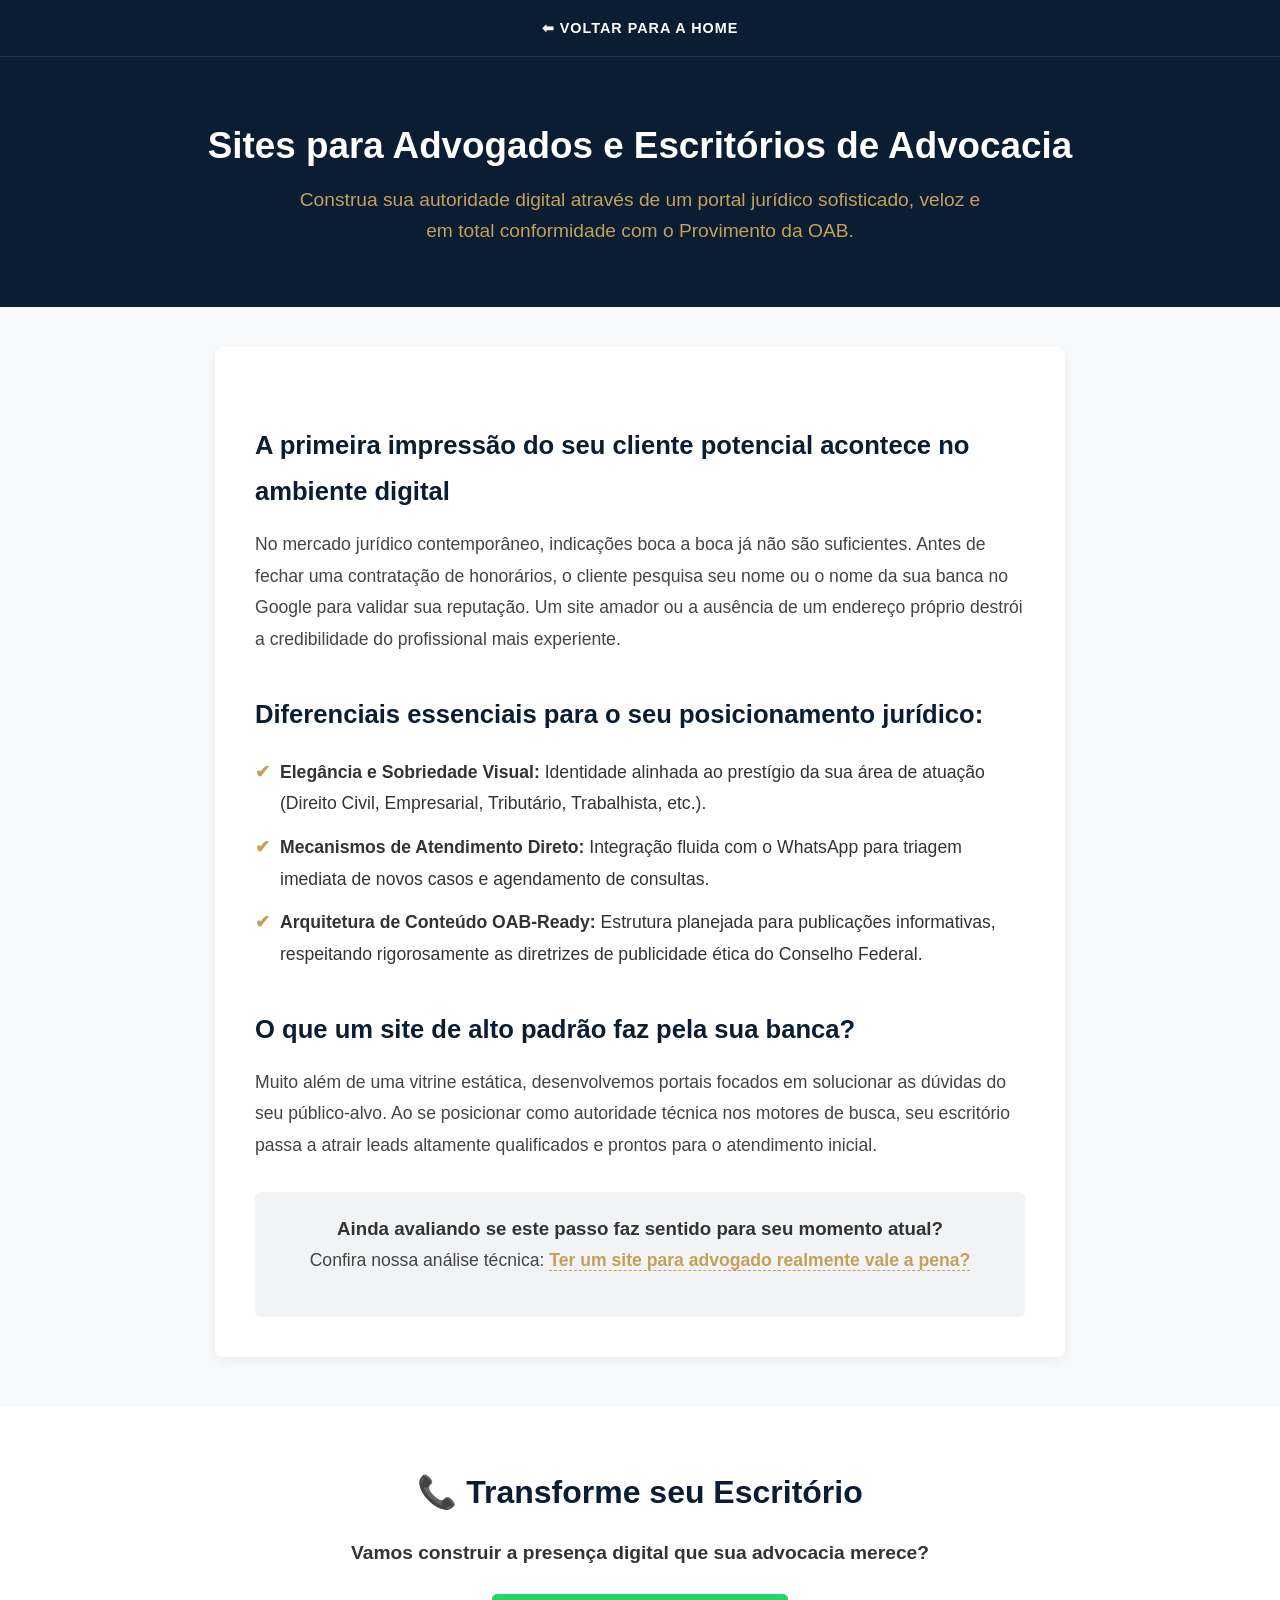
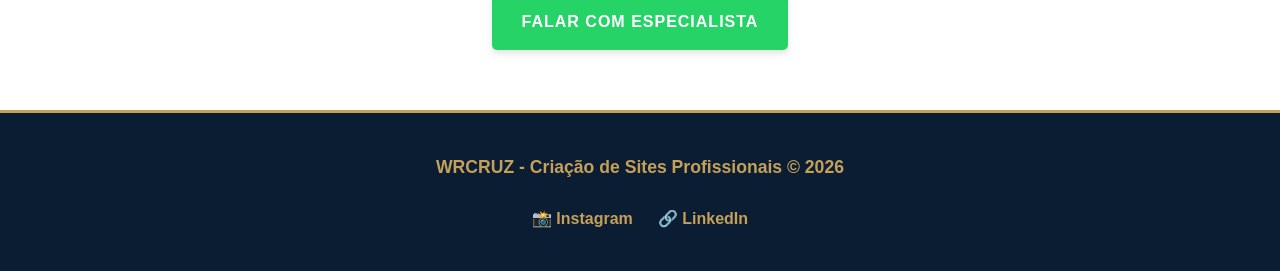
<file: sites-para-advogados.html>
<!DOCTYPE html>
<html lang="pt-br">
<head>
    <!-- Google tag (gtag.js) -->
    <script async src="https://www.googletagmanager.com/gtag/js?id=G-B6BQDY1TDD"></script>
    <script>
    window.dataLayer = window.dataLayer || [];
    function gtag(){dataLayer.push(arguments);}
    gtag('js', new Date());

    gtag('config', 'G-B6BQDY1TDD');
    </script>
    <meta charset="UTF-8">
    <meta name="viewport" content="width=device-width, initial-scale=1.0">
    <title>Criação de Sites para Advogados | WR Cruz</title>
    <meta name="description" content="Criação de sites para advogados e escritórios de advocacia. Sites profissionais, seguros e otimizados para captar clientes pelo Google.">
    <link rel="stylesheet" href="estilo.css">
</head>
<body class="service-page">

    <nav style="background: #0b1d33; padding: 15px 0; border-bottom: 1px solid rgba(255,255,255,0.1); text-align: center;">
        <a href="index.html" style="color: #ffffff; text-decoration: none; font-weight: bold; font-size: 0.9rem; letter-spacing: 1px;">⬅ VOLTAR PARA A HOME</a>
    </nav>

<header>
        <h1>Sites para Advogados e Escritórios de Advocacia</h1>
        <p>Construa sua autoridade digital através de um portal jurídico sofisticado, veloz e em total conformidade com o Provimento da OAB.</p>
    </header>

    <main class="container">
        <div class="content-wrapper">
            <h2>A primeira impressão do seu cliente potencial acontece no ambiente digital</h2>
            <p>No mercado jurídico contemporâneo, indicações boca a boca já não são suficientes. Antes de fechar uma contratação de honorários, o cliente pesquisa seu nome ou o nome da sua banca no Google para validar sua reputação. Um site amador ou a ausência de um endereço próprio destrói a credibilidade do profissional mais experiente.</p>

            <h2>Diferenciais essenciais para o seu posicionamento jurídico:</h2>
            <ul>
                <li><strong>Elegância e Sobriedade Visual:</strong> Identidade alinhada ao prestígio da sua área de atuação (Direito Civil, Empresarial, Tributário, Trabalhista, etc.).</li>
                <li><strong>Mecanismos de Atendimento Direto:</strong> Integração fluida com o WhatsApp para triagem imediata de novos casos e agendamento de consultas.</li>
                <li><strong>Arquitetura de Conteúdo OAB-Ready:</strong> Estrutura planejada para publicações informativas, respeitando rigorosamente as diretrizes de publicidade ética do Conselho Federal.</li>
            </ul>

            <h2>O que um site de alto padrão faz pela sua banca?</h2>
            <p>Muito além de uma vitrine estática, desenvolvemos portais focados em solucionar as dúvidas do seu público-alvo. Ao se posicionar como autoridade técnica nos motores de busca, seu escritório passa a atrair leads altamente qualificados e prontos para o atendimento inicial.</p>

            <div class="link-sugestao">
                <h3>Ainda avaliando se este passo faz sentido para seu momento atual?</h3>
                <p>Confira nossa análise técnica: <a href="site-para-advogado-vale-a-pena.html">Ter um site para advogado realmente vale a pena?</a></p>
            </div>
        </div>
    </main>
    
    <section class="cta-final" style="background-color: #ffffff; text-align: center; padding: 60px 0;">
        <div class="container">
            <h2>📞 Transforme seu Escritório</h2>
            <p class="contato-texto">Vamos construir a presença digital que sua advocacia merece?</p>
            <a href="https://wa.me/5511947932187" target="_blank" class="btn" style="background-color: #25d366;">Falar com Especialista</a>
        </div>
    </section>

    <footer>
        <div class="container">
            <p class="fechamento">WRCRUZ - Criação de Sites Profissionais © 2026</p>

            <!-- Links das redes sociais perfeitamente integrados -->
            <div class="social-links">
                <a href="https://www.instagram.com/dev.wrcruz?igsh=MTc3ZGU0MTVsenQ4bQ==" target="_blank" rel="noopener noreferrer">📸 Instagram</a>
                <a href="https://www.linkedin.com/in/wagner-rogerio-cruz-8895621a3" target="_blank" rel="noopener noreferrer">🔗 LinkedIn</a> 
            </div>
        </div>
    </footer>

</body>
</html>
</file>
<file: estilo.css>
/* Estilos Gerais / Reset */
        * {
            margin: 0;
            padding: 0;
            box-sizing: border-box;
            font-family: 'Segoe UI', Tahoma, Geneva, Verdana, sans-serif;
        }

        body {
            background-color: #f8f9fa;
            color: #333333;
            line-height: 1.6;
        }

        .container {
            max-width: 1100px;
            margin: 0 auto;
            padding: 0 20px;
        }

        h2 {
            font-size: 2rem;
            color: #0b1d33;
            margin-bottom: 20px;
            text-align: center;
        }

        section {
            padding: 60px 0;
        }

        /* Botões */
        .btn {
            display: inline-block;
            background-color: #c5a059; /* Tom Dourado/Bronze Elegante */
            color: #ffffff;
            padding: 15px 30px;
            text-decoration: none;
            font-weight: bold;
            border-radius: 5px;
            text-transform: uppercase;
            letter-spacing: 1px;
            transition: background 0.3s ease;
            box-shadow: 0 4px 6px rgba(0,0,0,0.1);
            text-align: center;
        }

        .btn:hover {
            background-color: #a38142;
        }

        /* Hero Section (Topo) */
        .hero {
            background-color: #0b1d33; /* Azul Escuro Corporativo/Jurídico */
            color: #ffffff;
            padding: 80px 0;
            text-align: center;
        }

        .hero h1 {
            font-size: 2.5rem;
            margin-bottom: 20px;
            color: #ffffff;
        }

        .hero .subtitle {
            font-size: 1.3rem;
            color: #c5a059;
            margin-bottom: 20px;
            font-weight: 600;
        }

        .hero p {
            font-size: 1.1rem;
            max-width: 800px;
            margin: 0 auto 30px auto;
            color: #e0e0e0;
        }

        .hero .highlight {
            font-weight: bold;
            color: #ffffff;
            margin-bottom: 30px;
        }

        /* Seção Por Que */
        .por-que {
            background-color: #ffffff;
        }

        .por-que p {
            font-size: 1.1rem;
            text-align: center;
            max-width: 800px;
            margin: 0 auto 30px auto;
        }

        .grid-beneficios {
            display: grid;
            grid-template-columns: repeat(auto-fit, minmax(220px, 1fr));
            gap: 20px;
            margin-top: 40px;
        }

        .card-beneficio {
            background: #f8f9fa;
            padding: 20px;
            border-left: 4px solid #c5a059;
            border-radius: 4px;
        }

        /* Seção Entrega / Diferencial */
        .entrega {
            background-color: #f1f3f5;
        }

        .grid-entrega {
            display: grid;
            grid-template-columns: repeat(auto-fit, minmax(280px, 1fr));
            gap: 30px;
        }

        .lista-entrega ul {
            list-style: none;
        }

        .lista-entrega li {
            margin-bottom: 12px;
            font-size: 1.1rem;
        }

        .diferencial-box {
            background-color: #0b1d33;
            color: white;
            padding: 30px;
            border-radius: 8px;
            display: flex;
            flex-direction: column;
            justify-content: center;
        }

        .diferencial-box h3 {
            color: #c5a059;
            margin-bottom: 15px;
        }

        /* Seção Investimento / Contato */
        .cta-final {
            background-color: #ffffff;
            text-align: center;
        }

        .preco {
            font-size: 2.2rem;
            color: #0b1d33;
            font-weight: bold;
            margin: 15px 0;
        }

        .pagamento {
            font-size: 1.1rem;
            color: #666;
            margin-bottom: 40px;
        }

        .contato-texto {
            font-size: 1.2rem;
            margin-bottom: 25px;
            font-weight: 600;
        }

        /* Rodapé / Compromisso */
        footer {
            background-color: #0b1d33;
            color: #ffffff;
            padding: 40px 0;
            text-align: center;
            border-top: 3px solid #c5a059;
        }

        .grid-compromisso {
            display: flex;
            justify-content: center;
            gap: 40px;
            flex-wrap: wrap;
            margin-bottom: 30px;
        }

        .item-compromisso {
            font-size: 1rem;
            color: #e0e0e0;
        }

        .fechamento {
            font-size: 1.1rem;
            color: #c5a059;
            font-weight: bold;
        }

        /* Responsividade para telas menores */
        @media (max-width: 768px) {
            .hero h1 { font-size: 2rem; }
            h2 { font-size: 1.6rem; }
            .grid-compromisso { flex-direction: column; gap: 15px; }
        }

    /* ===== NOVAS SEÇÕES (SERVIÇOS / NICHO / CONTEÚDO) ===== */

.servicos,
.nichos,
.conteudo {
    background-color: #ffffff;
    padding: 70px 0;
    text-align: center;
}

.servicos h2,
.nichos h2,
.conteudo h2 {
    color: #0b1d33;
    margin-bottom: 20px;
}

.servicos p,
.nichos p,
.conteudo p {
    font-size: 1.1rem;
    color: #333;
    max-width: 800px;
    margin: 0 auto 20px auto;
}

/* LISTAS (PADRÃO MAIS PROFISSIONAL) */
.servicos ul,
.nichos ul,
.conteudo ul {
    list-style: none;
    padding: 0;
    margin-top: 30px;

    display: flex;
    flex-direction: column;
    gap: 12px;
    align-items: center;
}

/* LINKS COMO BOTÕES (IGUAL AO RESTO DO SITE) */
.servicos a,
.nichos a,
.conteudo a {
    display: inline-block;
    text-decoration: none;
    color: #0b1d33;
    font-weight: 600;
    padding: 12px 18px;
    border: 1px solid #c5a059;
    border-radius: 6px;
    transition: 0.3s ease;
    min-width: 260px;
}

.servicos a:hover,
.nichos a:hover,
.conteudo a:hover {
    background-color: #c5a059;
    color: #ffffff;
    transform: translateY(-2px);
}

/* =====================================================
   PÁGINAS INTERNAS (ARTIGOS + SERVIÇOS)
   ===================================================== */

/* Fundo padrão */
body.article-page,
body.service-page {
    background-color: #f8f9fa; /* Mantém o fundo padrão do site */
}

/* HEADER interno modificado para herdar a elegância do Hero */
body.article-page header,
body.service-page header {
    background-color: #0b1d33;
    color: #ffffff;
    padding: 60px 20px;
    text-align: center;
    margin-bottom: 40px;
}

body.article-page header h1,
body.service-page header h1 {
    color: #ffffff;
    font-size: 2.3rem;
    margin-bottom: 10px;
}

body.article-page header p,
body.service-page header p {
    color: #c5a059;
    font-size: 1.2rem;
    max-width: 700px;
    margin: 0 auto;
}

/* Área de Bloco de Leitura Branco (Estilo Card) */
article, 
body.service-page .content-wrapper {
    max-width: 850px;
    margin: 0 auto 50px auto;
    padding: 40px;
    background-color: #ffffff;
    border-radius: 8px;
    box-shadow: 0 4px 12px rgba(0,0,0,0.05);
    line-height: 1.8;
}

/* Ajustes de Títulos Internos */
article h2, body.service-page .content-wrapper h2 {
    font-size: 1.6rem;
    color: #0b1d33;
    margin: 35px 0 15px 0;
    text-align: left; /* Títulos de leitura alinhados à esquerda */
}

article p, body.service-page .content-wrapper p {
    font-size: 1.1rem;
    color: #444;
    margin-bottom: 20px;
}

/* Estilização das Listas de Conteúdo */
article ul, body.service-page .content-wrapper ul {
    list-style: none;
    margin: 20px 0;
    padding-left: 0;
}

article li, body.service-page .content-wrapper li {
    margin-bottom: 12px;
    font-size: 1.1rem;
    padding-left: 25px;
    position: relative;
}

article li::before, body.service-page .content-wrapper li::before {
    content: "✔";
    color: #c5a059;
    position: absolute;
    left: 0;
    font-weight: bold;
}

/* Links embutidos no texto */
article a, body.service-page .content-wrapper a {
    color: #c5a059;
    font-weight: 600;
    text-decoration: none;
    border-bottom: 1px dashed #c5a059;
}

article a:hover, body.service-page .content-wrapper a:hover {
    color: #0b1d33;
    border-bottom-style: solid;
}

/* Seção de rodapé interno de indicação/link */
.link-sugestao {
    text-align: center;
    background: #f1f3f5;
    padding: 20px;
    border-radius: 6px;
    margin-top: 30px;
}

.social-links {
    display: flex;
    justify-content: center; /* Centraliza horizontalmente no Flexbox */
    gap: 25px;               /* Dá um espaçamento elegante entre os links */
    margin-top: 25px;        /* Afasta os links do texto de cima */
}

.social-links a {
    color: #c5a059;          /* Usa o dourado padrão do seu site para destacar */
    text-decoration: none;
    font-weight: 600;
    font-size: 1rem;
    transition: color 0.3s ease;
}

.social-links a:hover {
    color: #ffffff;          /* Quando passa o mouse, ele brilha em branco */
}
</file>
